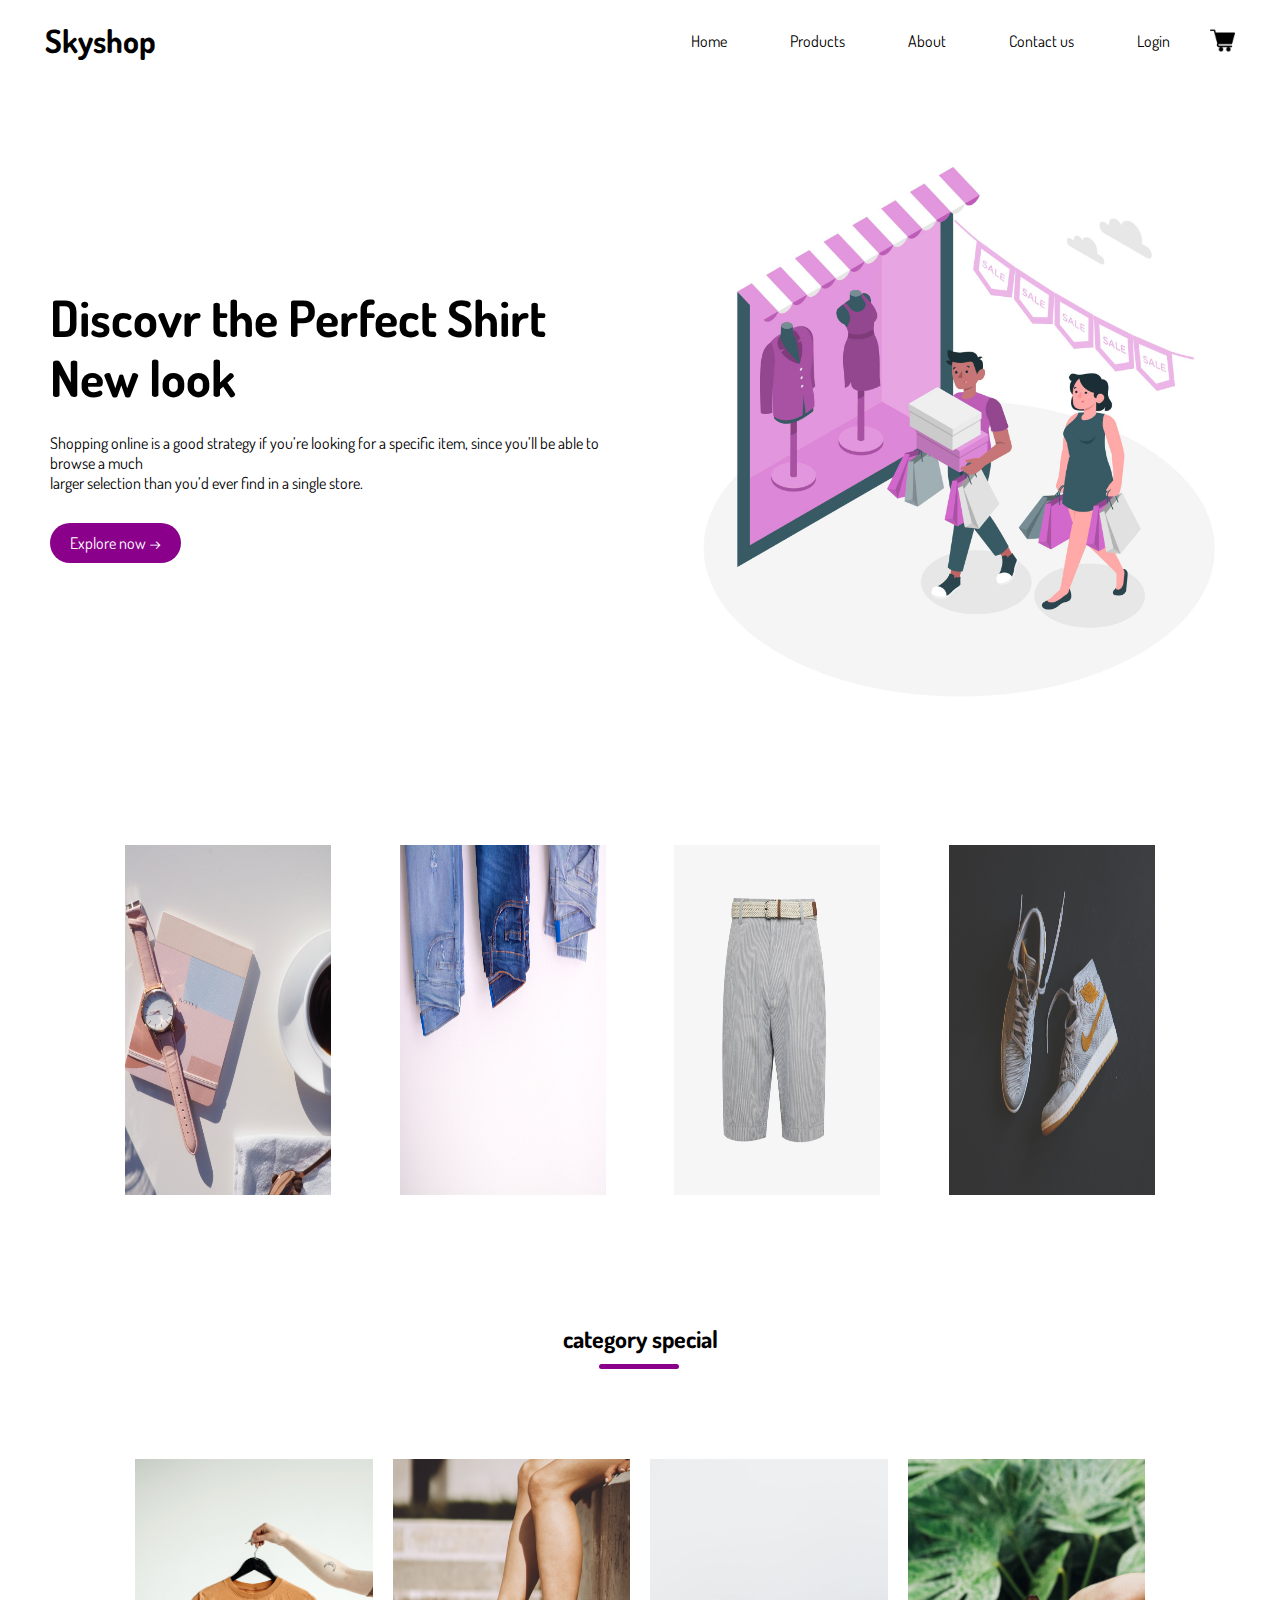
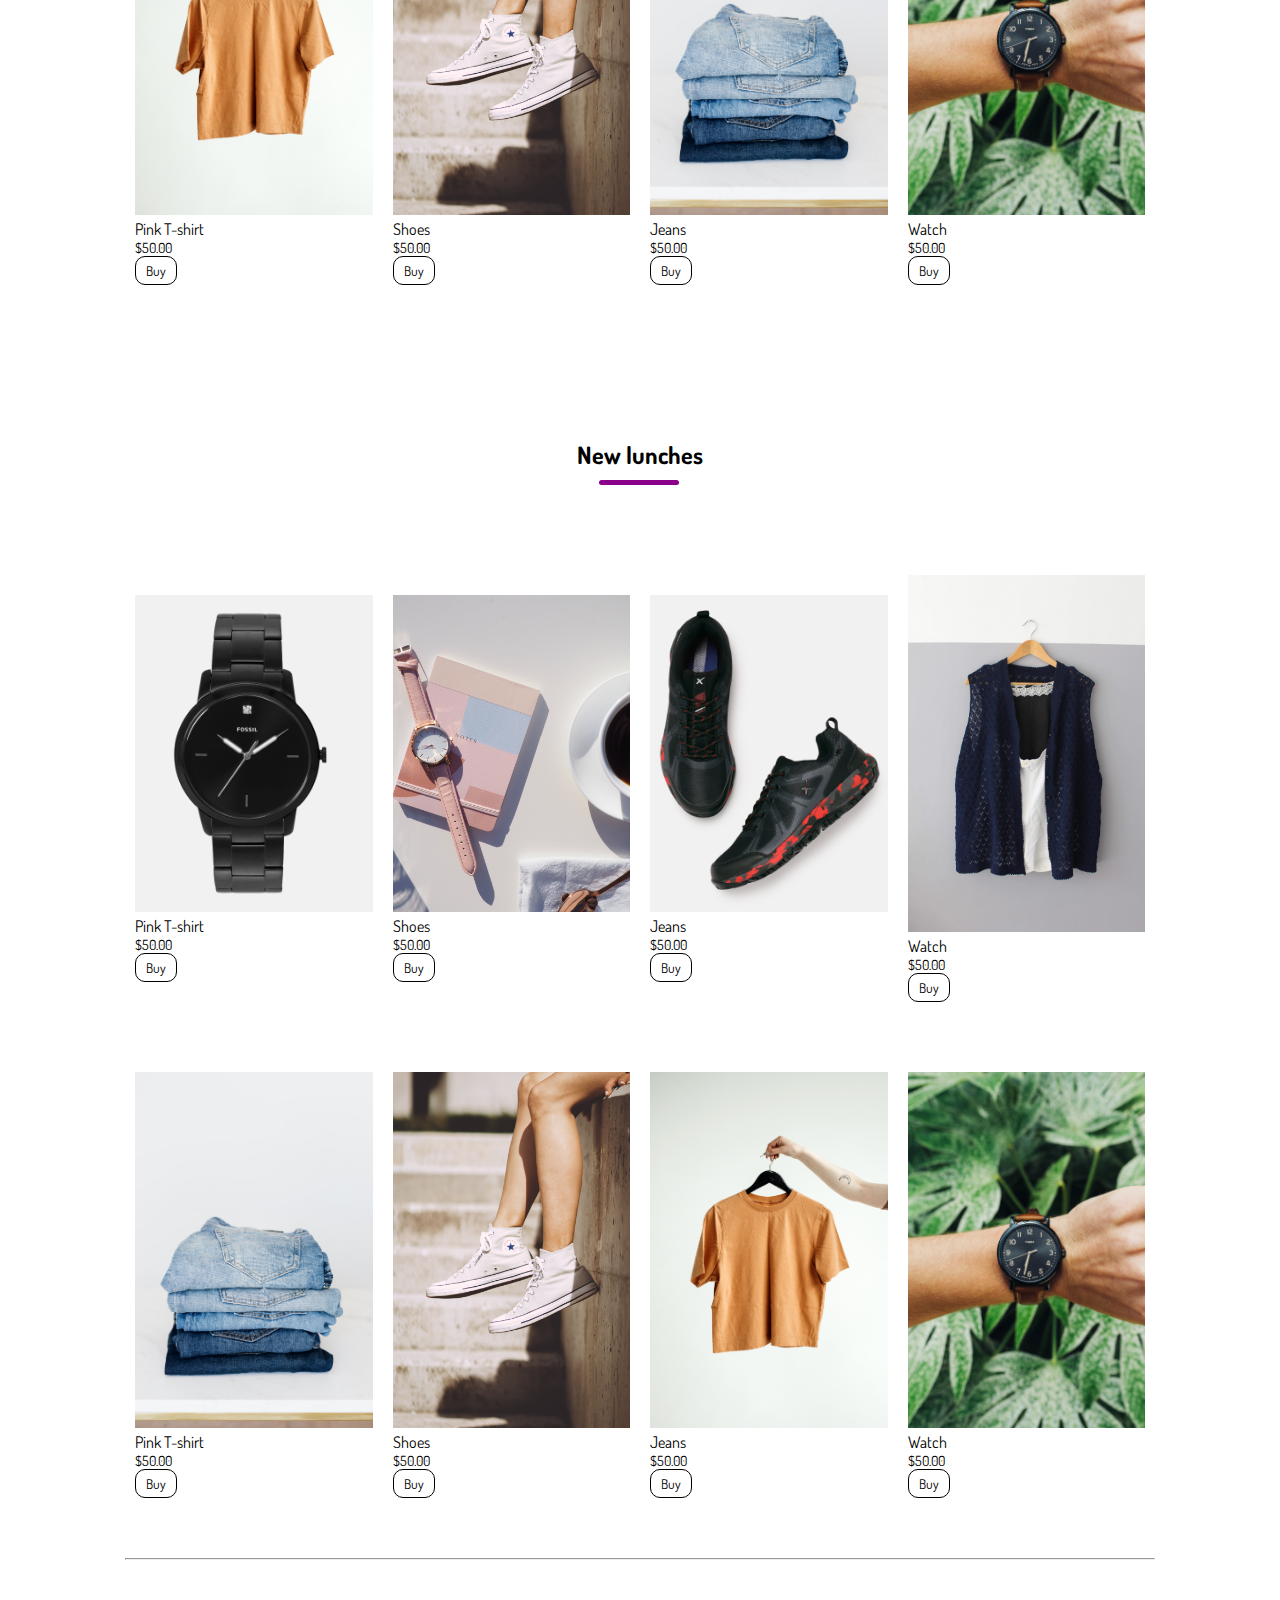
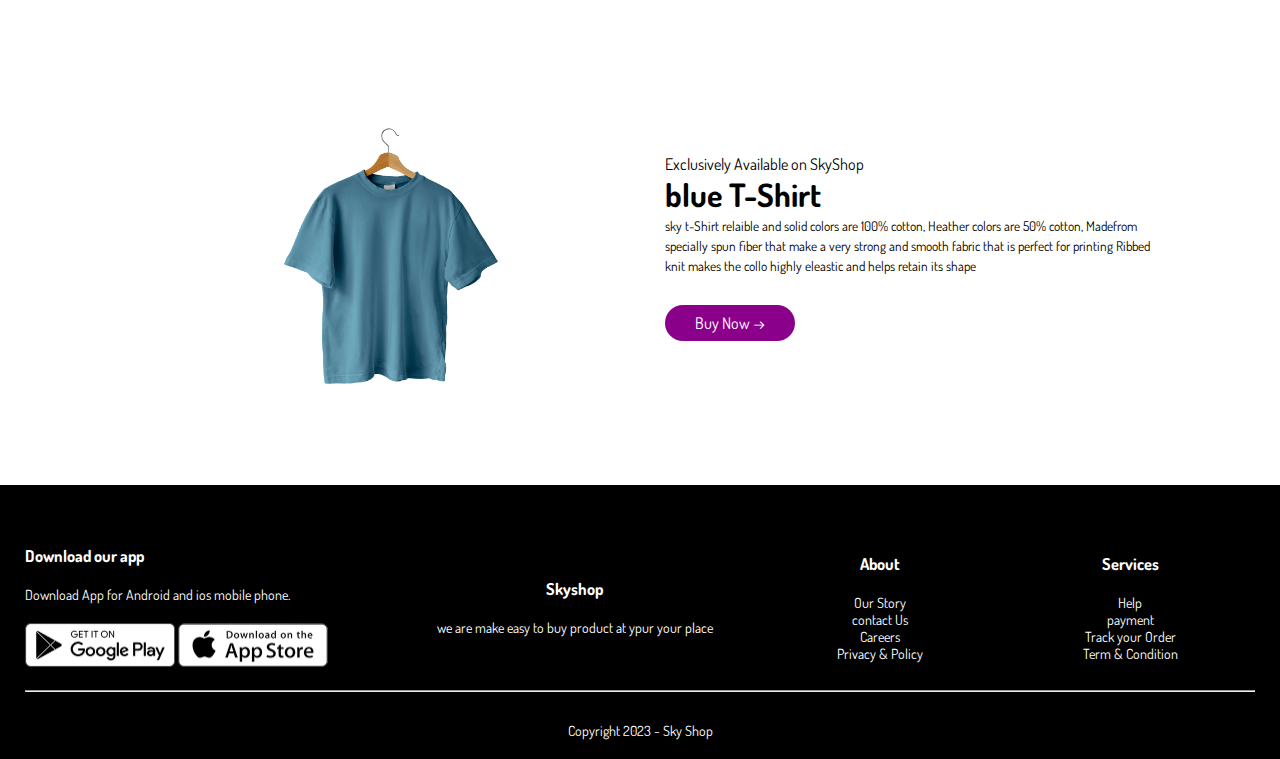
<file: index.html>
<!DOCTYPE html>
<html lang="en">

<head>
    <meta charset="UTF-8">
    <meta name="viewport" content="width=device-width, initial-scale=1.0">
    <title>SkyShop</title>
    <link rel="preconnect" href="https://fonts.googleapis.com">
    <link rel="preconnect" href="https://fonts.gstatic.com" crossorigin>
    <link href="https://fonts.googleapis.com/css2?family=Dosis:wght@500&display=swap" rel="stylesheet">
    <link rel="stylesheet" href="https://cdnjs.cloudflare.com/ajax/libs/font-awesome/6.4.2/css/all.min.css"
        integrity="sha512-z3gLpd7yknf1YoNbCzqRKc4qyor8gaKU1qmn+CShxbuBusANI9QpRohGBreCFkKxLhei6S9CQXFEbbKuqLg0DA=="
        crossorigin="anonymous" referrerpolicy="no-referrer" />
    <link rel="stylesheet" href="style.css">
</head>

<body>
    <div class="header">

        <div class="container">
            <div class="navbar">
                <div class="logo">
                    <h1>Skyshop</h1>
                </div>
                <nav>
                    <ul id="MenuItem">
                        <li><a href="https://galaxysky12.github.io/sky/">Home </a></li>
                        <li><a href="product.html">Products</a></li>
                        <li><a href="about.html">About</a></li>
                        <li><a href="contactus.html">Contact us</a></li>
                        <li><a href="login.html">Login</a></li>
                    </ul>
                </nav>
                <img src="images/cart.png" width="25px" height="25px" alt="">
                <img src="images/menu.png" alt="" class="menuicon" onclick="menutoggle()">
            </div>
            <div class="row">
                <div class="col2">
                    <h3>Discovr the Perfect Shirt<br>New look</h3>
                    <p>Shopping online is a good strategy if you’re looking for
                        a specific item, since you’ll
                        be able to browse a much <br> larger selection than you’d ever
                        find in a single store.</p>
                    <a href="" class="btn">Explore now &#8594;</a>
                </div>
                <div class="col2">
                    <img src="images/4359546.jpg"
                        alt="">
                </div>
            </div>
        </div>
    </div>
    <!------category special ------->
    <div class="category">
        <div class="smallcontainer">
            <div class="row">
                <div class="col5">
                    <img src="images/watch.jpg" alt="">
                </div>
                <div class="col5">
                    <img src="images/jeans.jpg" alt="">
                </div>
                <div class="col5">
                    <img src="images/n6.jpg" alt="">
                </div>
                <div class="col5">
                    <img src="images/shoes.jpg" alt="">
                </div>
            </div>
        </div>
        <!------category special------->
        <div class="smallcontainer">
            <h2 class="title">category special</h2>
            <div class="row">
                <div class="col4">
                    <img src="images/tshirts.jpg" alt="">
                    <h4>Pink T-shirt</h4>
                    <i class="fa-solid fa-star"></i>
                    <i class="fa-solid fa-star"></i>
                    <i class="fa-solid fa-star"></i>
                    <i class="fa-solid fa-star"></i>
                    <i class="fa-regular fa-star"></i>
                    <p>$50.00</p>
                    <button class="btn1">Buy</button>
                </div>
                <div class="col4">
                    <img src="images/shoes1.jpg" alt="">
                    <h4>Shoes</h4>
                    <i class="fa-solid fa-star"></i>
                    <i class="fa-solid fa-star"></i>
                    <i class="fa-solid fa-star"></i>
                    <i class="fa-solid fa-star"></i>
                    <i class="fa-regular fa-star"></i>
                    <p>$50.00</p>
                    <button class="btn1">Buy</button>
                </div>
                <div class="col4">
                    <img src="images/jeans1.jpg" alt="">
                    <h4>Jeans</h4>
                    <i class="fa-solid fa-star"></i>
                    <i class="fa-solid fa-star"></i>
                    <i class="fa-solid fa-star"></i>
                    <i class="fa-solid fa-star"></i>
                    <i class="fa-regular fa-star"></i>
                    <p>$50.00</p>
                    <button class="btn1">Buy</button>
                </div>
                <div class="col4">
                    <img src="images/watch1.jpg" alt="">
                    <h4>Watch</h4>
                    <i class="fa-solid fa-star"></i>
                    <i class="fa-solid fa-star"></i>
                    <i class="fa-solid fa-star"></i>
                    <i class="fa-solid fa-star"></i>
                    <i class="fa-regular fa-star"></i>
                    <p>$50.00</p>
                    <button class="btn1">Buy</button>
                </div>

            </div>

            <h2 class="title">New lunches</h2>

            <div class="row">
                <div class="col4">
                    <img src="images/product-8.jpg" alt="">
                    <h4>Pink T-shirt</h4>
                    <i class="fa-solid fa-star"></i>
                    <i class="fa-solid fa-star"></i>
                    <i class="fa-solid fa-star"></i>
                    <i class="fa-solid fa-star"></i>
                    <i class="fa-regular fa-star"></i>
                    <p>$50.00</p>
                    <button class="btn1">Buy</button>
                </div>
                <div class="col4">
                    <img src="images/watch.jpg" alt="">
                    <h4>Shoes</h4>
                    <i class="fa-solid fa-star"></i>
                    <i class="fa-solid fa-star"></i>
                    <i class="fa-solid fa-star"></i>
                    <i class="fa-solid fa-star"></i>
                    <i class="fa-regular fa-star"></i>
                    <p>$50.00</p>
                    <button class="btn1">Buy</button>
                </div>
                <div class="col4">
                    <img src="images/product-10.jpg" alt="">
                    <h4>Jeans</h4>
                    <i class="fa-solid fa-star"></i>
                    <i class="fa-solid fa-star"></i>
                    <i class="fa-solid fa-star"></i>
                    <i class="fa-solid fa-star"></i>
                    <i class="fa-regular fa-star"></i>
                    <p>$50.00</p>
                    <button class="btn1">Buy</button>
                </div>
                <div class="col4">
                    <img src="images/tshirt4.jpg" alt="">
                    <h4>Watch</h4>
                    <i class="fa-solid fa-star"></i>
                    <i class="fa-solid fa-star"></i>
                    <i class="fa-solid fa-star"></i>
                    <i class="fa-solid fa-star"></i>
                    <i class="fa-regular fa-star"></i>
                    <p>$50.00</p>
                    <button class="btn1">Buy</button>
                </div>

            </div>
            <div class="row">
                <div class="col4">
                    <img src="images/jeans1.jpg" alt="">
                    <h4>Pink T-shirt</h4>
                    <i class="fa-solid fa-star"></i>
                    <i class="fa-solid fa-star"></i>
                    <i class="fa-solid fa-star"></i>
                    <i class="fa-solid fa-star"></i>
                    <i class="fa-regular fa-star"></i>
                    <p>$50.00</p>
                    <button class="btn1">Buy</button>
                </div>
                <div class="col4">
                    <img src="images/shoes1.jpg" alt="">
                    <h4>Shoes</h4>
                    <i class="fa-solid fa-star"></i>
                    <i class="fa-solid fa-star"></i>
                    <i class="fa-solid fa-star"></i>
                    <i class="fa-solid fa-star"></i>
                    <i class="fa-regular fa-star"></i>
                    <p>$50.00</p>
                    <button class="btn1">Buy</button>
                </div>
                <div class="col4">
                    <img src="images/tshirts.jpg" alt="">
                    <h4>Jeans</h4>
                    <i class="fa-solid fa-star"></i>
                    <i class="fa-solid fa-star"></i>
                    <i class="fa-solid fa-star"></i>
                    <i class="fa-solid fa-star"></i>
                    <i class="fa-regular fa-star"></i>
                    <p>$50.00</p>
                    <button class="btn1">Buy</button>
                </div>
                <div class="col4">
                    <img src="images/watch1.jpg" alt="">
                    <h4>Watch</h4>
                    <i class="fa-solid fa-star"></i>
                    <i class="fa-solid fa-star"></i>
                    <i class="fa-solid fa-star"></i>
                    <i class="fa-solid fa-star"></i>
                    <i class="fa-regular fa-star"></i>
                    <p>$50.00</p>
                    <button class="btn1">Buy</button>
                </div>

            </div>
            <hr>
        </div>
        
        <!-----------offer---------->
        <div class="offer">
            <div class="smallcontainer">
                <div class="row">
                    <div class="col2">
                        <img src="images/exe.jpg" alt="" class="offerimg">
                    </div>
                    <div class="col2">
                        <p>Exclusively Available on SkyShop</p>
                        <h1>blue T-Shirt</h1>
                        <small>sky t-Shirt relaible and solid colors are 100% cotton, Heather colors are 50%
                            cotton, Madefrom specially spun fiber that make a very strong and smooth fabric
                            that is perfect for printing Ribbed knit makes the collo highly
                            eleastic and helps retain its shape
                        </small><br>
                        <a href="" class="btn">Buy Now &#8594;</a>
                    </div>
                </div>
            </div>
        </div>
        <!-----foooter---->
    <div class="footer">
        <div class="container">
            <div class="row">
                <div class="footercol1">
                    <h3>Download our app</h3>
                    <p>Download App for Android and ios mobile phone.</p>
                    <div class="applogo">
                        <img src="images/play-store.png" alt="">
                        <img src="images/app-store.png" alt="">
                    </div>
                </div>
                <div class="footercol2">
                    <h3>Skyshop</h3>
                    <p>we are make easy to buy product at ypur your place</p>
                </div>
                <div class="footercol3">
                    <h3>About</h3>
                    <ul>
                        <li><a href="#">Our Story</a></li>
                        <li><a href="">contact Us</a></li>
                        <li><a href="">Careers</a></li>
                        <li><a href="">Privacy & Policy</a></li>
                    </ul>
                </div>
                <div class="footercol4">
                    <h3>Services</h3>
                    <ul>
                        <li><a href="">Help</a></li>
                        <li><a href="">payment</a></li>
                        <li><a href="">Track your Order</a></li>
                        <li><a href="">Term & Condition</a></li>
                    </ul>
                </div>
            </div>
            <hr>
            <p class="copyright">Copyright 2023 - Sky Shop</p>
        </div>
    </div>
        
    </div>
    
<!---Script-->
<script src="script.js"></script>

</body>

</html>
</file>
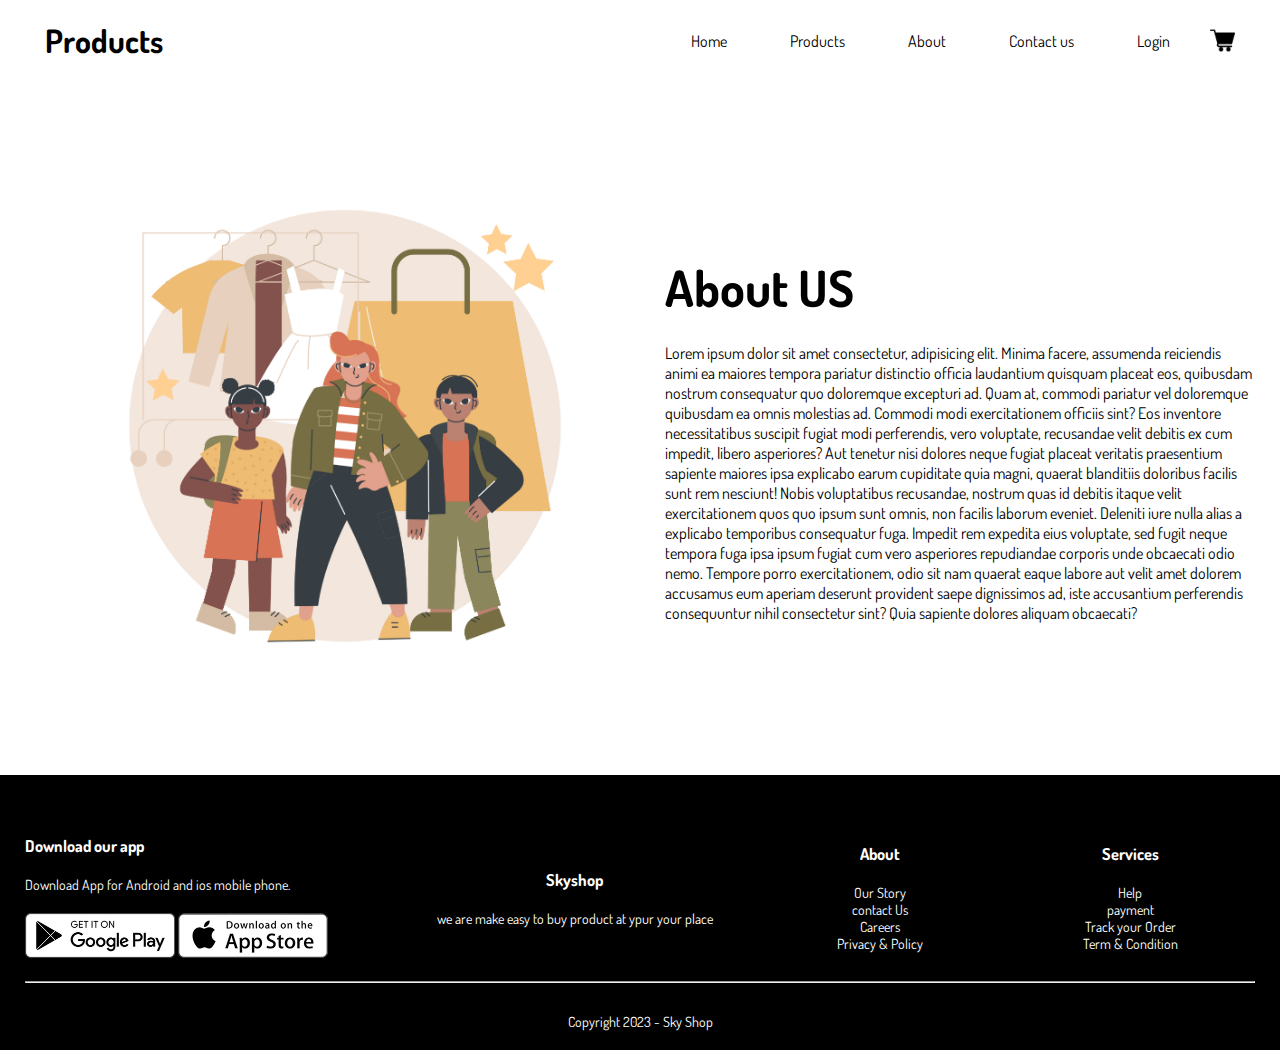
<file: about.html>
<!DOCTYPE html>
<html lang="en">

<head>
    <meta charset="UTF-8">
    <meta name="viewport" content="width=device-width, initial-scale=1.0">
    <title>About us</title>
    <link rel="stylesheet" href="about.css">
    <!--gfont-->
    <link rel="preconnect" href="https://fonts.googleapis.com">
    <link rel="preconnect" href="https://fonts.gstatic.com" crossorigin>
    <link href="https://fonts.googleapis.com/css2?family=Dosis:wght@500&display=swap" rel="stylesheet">
</head>

<body>
    <!--Header-->
    <div class="header">

        <div class="container">
            <div class="navbar">
                <div class="logo">
                    <h1>Products</h1>
                </div>
                <nav>
                    <ul id="MenuItem">
                        <li><a href="index.html">Home </a></li>
                        <li><a href="product.html">Products</a></li>
                        <li><a href="#">About</a></li>
                        <li><a href="contactus.html">Contact us</a></li>
                        <li><a href="login.html">Login</a></li>
                    </ul>
                </nav>
                <img src="images/cart.png" width="25px" height="25px" alt="">
                <img src="images/menu.png" alt="" class="menuicon" onclick="menutoggle()">
            </div>

            <div class="row">
                <div class="col2">
                    <img src="images/about.jpg" alt="">
                </div>
                <div class="col2">

                    <h3>About US</h3>
                    <p>Lorem ipsum dolor sit amet consectetur, adipisicing elit. Minima facere, assumenda reiciendis
                        animi ea maiores tempora
                        pariatur distinctio officia laudantium quisquam placeat eos, quibusdam nostrum consequatur quo
                        doloremque excepturi ad. Quam
                        at, commodi pariatur vel doloremque quibusdam ea omnis molestias ad. Commodi modi exercitationem
                        officiis sint? Eos inventore
                        necessitatibus suscipit fugiat modi perferendis, vero voluptate, recusandae velit debitis ex cum
                        impedit, libero asperiores? Aut tenetur
                        nisi dolores neque fugiat placeat veritatis praesentium sapiente maiores ipsa explicabo earum
                        cupiditate quia magni,
                        quaerat blanditiis doloribus facilis sunt rem nesciunt! Nobis voluptatibus recusandae, nostrum
                        quas id debitis itaque velit
                        exercitationem quos quo ipsum sunt omnis, non facilis laborum eveniet. Deleniti iure nulla alias
                        a explicabo
                        temporibus consequatur fuga. Impedit rem expedita eius voluptate, sed fugit neque tempora fuga
                        ipsa ipsum
                        fugiat cum vero asperiores repudiandae corporis unde obcaecati odio nemo. Tempore porro
                        exercitationem, odio sit
                        nam quaerat eaque labore aut velit amet dolorem accusamus eum aperiam deserunt provident saepe
                        dignissimos ad,
                        iste accusantium perferendis consequuntur nihil consectetur sint? Quia sapiente dolores aliquam
                        obcaecati?</p>

                </div>
            </div>

        </div>
    </div>
    <!--footer-->
    <div class="footer">
        <div class="container">
            <div class="row">
                <div class="footercol1">
                    <h3>Download our app</h3>
                    <p>Download App for Android and ios mobile phone.</p>
                    <div class="applogo">
                        <img src="images/play-store.png" alt="">
                        <img src="images/app-store.png" alt="">
                    </div>
                </div>
                <div class="footercol2">
                    <h3>Skyshop</h3>
                    <p>we are make easy to buy product at ypur your place</p>
                </div>
                <div class="footercol3">
                    <h3>About</h3>
                    <ul>
                        <li><a href="#">Our Story</a></li>
                        <li><a href="">contact Us</a></li>
                        <li><a href="">Careers</a></li>
                        <li><a href="">Privacy & Policy</a></li>
                    </ul>
                </div>
                <div class="footercol4">
                    <h3>Services</h3>
                    <ul>
                        <li><a href="">Help</a></li>
                        <li><a href="">payment</a></li>
                        <li><a href="">Track your Order</a></li>
                        <li><a href="">Term & Condition</a></li>
                    </ul>
                </div>
            </div>
            <hr>
            <p class="copyright">Copyright 2023 - Sky Shop</p>
        </div>
    </div>
    <!--javascript-->

    <script>
        var MenuItem = document.getElementById("MenuItem");
        MenuItem.style.maxHeight = "0px"

        function menutoggle() {
            if (MenuItem.style.maxHeight == "0px") {
                MenuItem.style.maxHeight = "200px"
            }
            else {
                MenuItem.style.maxHeight = "0px"
            }
        }

    </script>
</body>

</html>
</file>
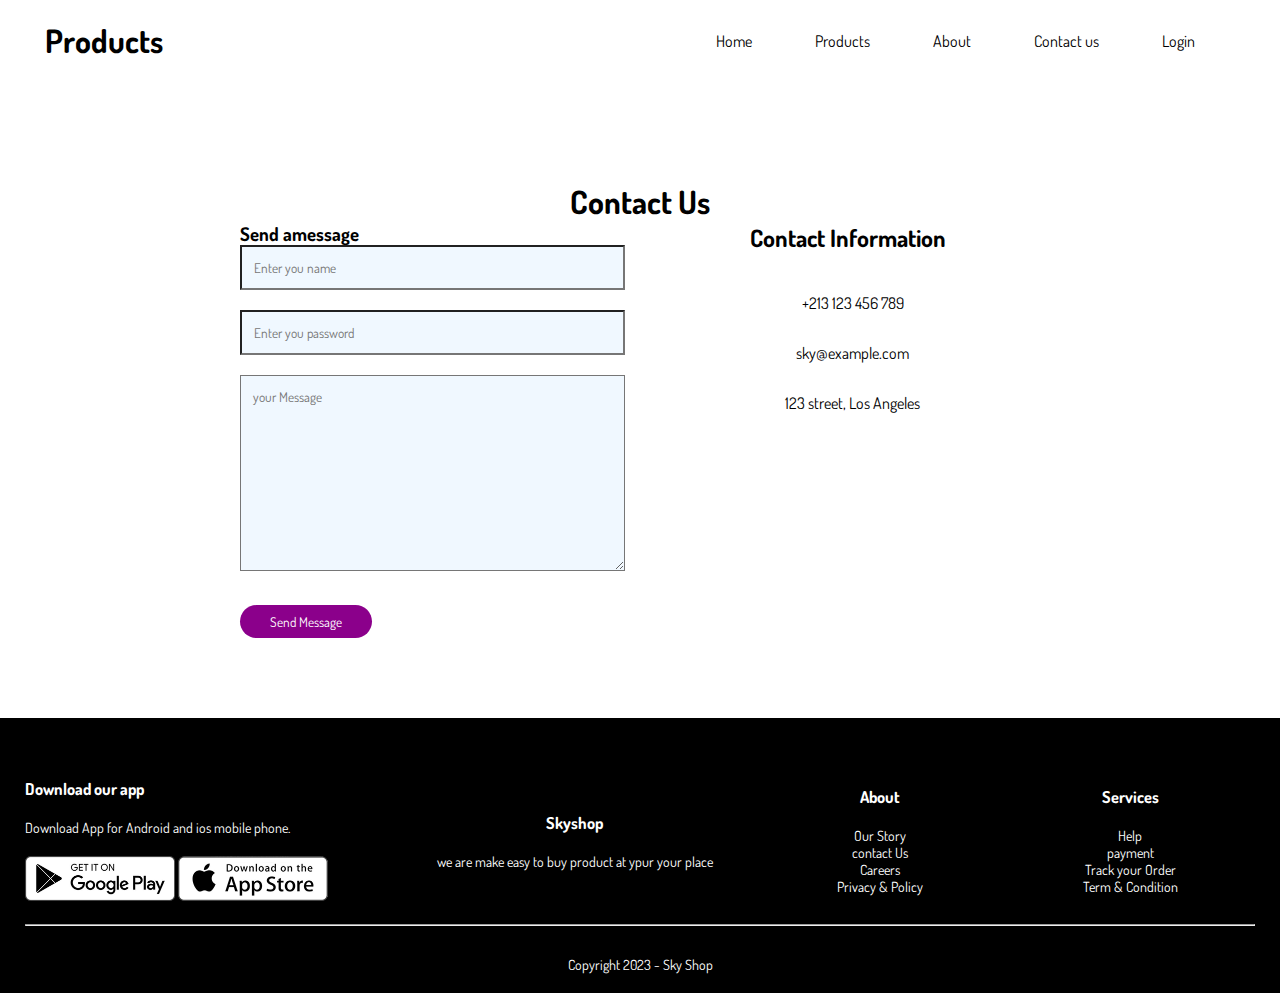
<file: contactus.html>
<!DOCTYPE html>
<html lang="en">

<head>
    <meta charset="UTF-8">
    <meta name="viewport" content="width=device-width, initial-scale=1.0">
    <title>Contact us</title>
    <!--css-->
    <link rel="stylesheet" href="contactus.css">
    <!--gfont-->
    <link rel="preconnect" href="https://fonts.googleapis.com">
    <link rel="preconnect" href="https://fonts.gstatic.com" crossorigin>
    <link href="https://fonts.googleapis.com/css2?family=Dosis:wght@500&display=swap" rel="stylesheet">
    <!--fa-->
    <link rel="stylesheet" href="https://cdnjs.cloudflare.com/ajax/libs/font-awesome/6.4.2/css/all.min.css" integrity="sha512-z3gLpd7yknf1YoNbCzqRKc4qyor8gaKU1qmn+CShxbuBusANI9QpRohGBreCFkKxLhei6S9CQXFEbbKuqLg0DA==" crossorigin="anonymous" referrerpolicy="no-referrer" />
    <!---->
</head>

<body>
    <!--nav-->
    <div class="header">

        <div class="container">
            <div class="navbar">
                <div class="logo">
                    <h1>Products</h1>
                </div>
                <nav>
                    <ul id="MenuItem">
                        <li><a href="index.html">Home </a></li>
                        <li><a href="product.html">Products</a></li>
                        <li><a href="about.html">About</a></li>
                        <li><a href="#">Contact us</a></li>
                        <li><a href="login.html">Login</a></li>
                    </ul>
                </nav>
                <img src="images/menu.png" alt="" class="menuicon" onclick="menutoggle()">
            </div>
        </div>
    </div>
    
    <div class="contact">
        <div class="contactcontainer">
            <h1>Contact Us</h1>
            <div class="contactwrap">
                <div class="contactform">
                    <h3>Send amessage</h3>
                    <form>
                        <div class="form1">
                            <input type="text"  placeholder="Enter you name"/>
                        </div>
                        <div class="form1">
                            <input type="password"  placeholder="Enter you password"/>
                        </div>
                        <div class="form1">
                            <textarea name="message" id="" cols="30" rows="10" placeholder="your Message"></textarea>
                        </div>
                        <button>Send Message</button>
                    </form>
                </div>
                <div class="contactinfo">
                    <h3> Contact Information</h3>
                    <p><i class="fa-solid fa-phone"></i>+213 123 456 789</p>
                    <p><i class="fa-solid fa-envelope"></i>sky@example.com</p>
                    <p><i class="fa-solid fa-location-dot"></i>123 street, Los Angeles</p>
                </div>
            </div>
        </div>
    </div>

    <!--footer-->
    <div class="footer">
        <div class="container">
            <div class="row">
                <div class="footercol1">
                    <h3>Download our app</h3>
                    <p>Download App for Android and ios mobile phone.</p>
                    <div class="applogo">
                        <img src="images/play-store.png" alt="">
                        <img src="images/app-store.png" alt="">
                    </div>
                </div>
                <div class="footercol2">
                    <h3>Skyshop</h3>
                    <p>we are make easy to buy product at ypur your place</p>
                </div>
                <div class="footercol3">
                    <h3>About</h3>
                    <ul>
                        <li><a href="#">Our Story</a></li>
                        <li><a href="">contact Us</a></li>
                        <li><a href="">Careers</a></li>
                        <li><a href="">Privacy & Policy</a></li>
                    </ul>
                </div>
                <div class="footercol4">
                    <h3>Services</h3>
                    <ul>
                        <li><a href="">Help</a></li>
                        <li><a href="">payment</a></li>
                        <li><a href="">Track your Order</a></li>
                        <li><a href="">Term & Condition</a></li>
                    </ul>
                </div>
            </div>
            <hr>
            <p class="copyright">Copyright 2023 - Sky Shop</p>
        </div>
    </div>

    <!--javascript-->

    <script>
        var MenuItem = document.getElementById("MenuItem");
        MenuItem.style.maxHeight = "0px"

        function menutoggle() {
            if (MenuItem.style.maxHeight == "0px") {
                MenuItem.style.maxHeight = "200px"
            }
            else {
                MenuItem.style.maxHeight = "0px"
            }
        }

    </script>
</body>

</html>
</file>
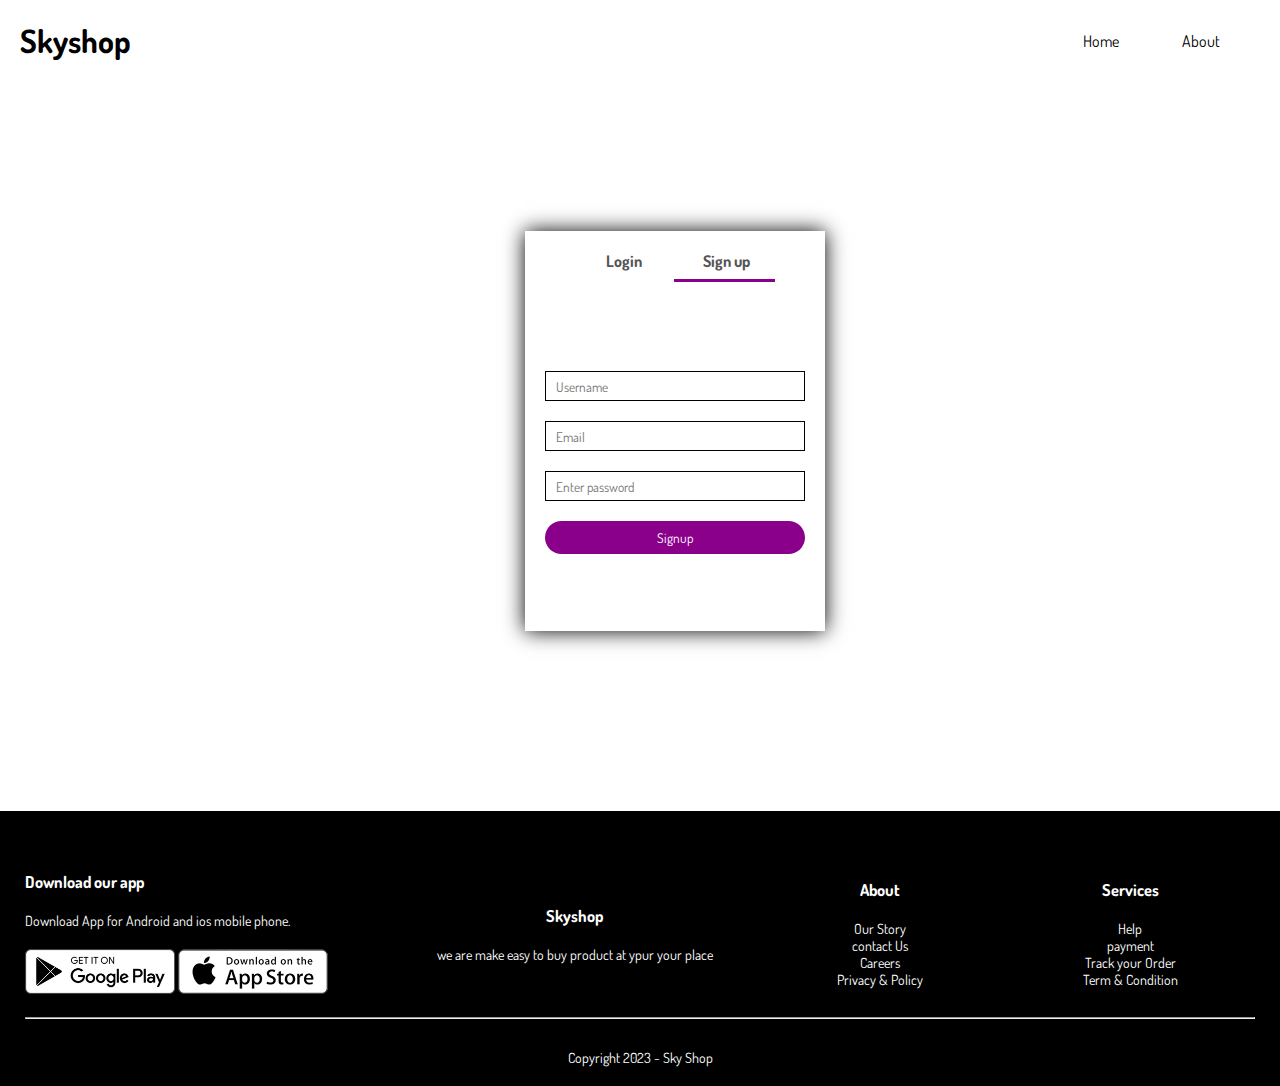
<file: login.html>
<!DOCTYPE html>
<html lang="en">

<head>
    <meta charset="UTF-8">
    <meta name="viewport" content="width=device-width, initial-scale=1.0">
    <title>Log in</title>
    <!--css-->
    <link rel="stylesheet" href="/login.css">
    <!--Gfont-->
    <link rel="preconnect" href="https://fonts.googleapis.com">
    <link rel="preconnect" href="https://fonts.gstatic.com" crossorigin>
    <link href="https://fonts.googleapis.com/css2?family=Dosis:wght@500&display=swap" rel="stylesheet">
</head>

<body>
    <div class="header">
        <div class="navbar">
            <div class="logo">
                <h1>Skyshop</h1>
            </div>
            <nav>
                <ul id="MenuItem">
                    <li><a href="http://127.0.0.1:5500/index.html">Home </a></li>
                    <li><a href="http://127.0.0.1:5500/about.html">About</a></li>
                </ul>
            </nav>
        </div>
    </div>
    <!--login-->
    <div class="accountpage">
        <div class="container">
            <div class="row">
                <div class="col1">
                    <div class="formcontainer">
                        <div class="formbtn">
                            <span onclick="login()" >Login</span>
                            <span onclick="signup()">Sign up</span>
                            <hr id="indicator">
                        </div>

                        <form id="loginform">
                            <input type="text" placeholder="Username" />
                            <input type="password" placeholder="Enter password" />
                            <button type="submit" class="btn">Log in</button>
                            <a href="#">Forgot password</a>
                        </form>

                        <form id="signupform">
                            <input type="text" placeholder="Username" />
                            <input type="Email" placeholder="Email" />
                            <input type="password" placeholder="Enter password" />
                            <button type="submit" class="btn">Signup</button>
                        </form>
                    </div>
                </div>
            </div>
        </div>
    </div>
    <div class="footer">
        <div class="container">
            <div class="row">
                <div class="footercol1">
                    <h3>Download our app</h3>
                    <p>Download App for Android and ios mobile phone.</p>
                    <div class="applogo">
                        <img src="/images/play-store.png" alt="">
                        <img src="/images/app-store.png" alt="">
                    </div>
                </div>
                <div class="footercol2">
                    <h3>Skyshop</h3>
                    <p>we are make easy to buy product at ypur your place</p>
                </div>
                <div class="footercol3">
                    <h3>About</h3>
                    <ul>
                        <li><a href="#">Our Story</a></li>
                        <li><a href="">contact Us</a></li>
                        <li><a href="">Careers</a></li>
                        <li><a href="">Privacy & Policy</a></li>
                    </ul>
                </div>
                <div class="footercol4">
                    <h3>Services</h3>
                    <ul>
                        <li><a href="">Help</a></li>
                        <li><a href="">payment</a></li>
                        <li><a href="">Track your Order</a></li>
                        <li><a href="">Term & Condition</a></li>
                    </ul>
                </div>
            </div>
            <hr>
            <p class="copyright">Copyright 2023 - Sky Shop</p>
        </div>
    </div>

    <!--javascript-->
    <script>
            var loginform = document.getElementById("loginform")
            var signupform = document.getElementById("signupform")
            var indicator=document.getElementById("indicator")

            function signup()
            {
                signupform.style.transform = "translateX(0px)";
                loginform.style.transform = "translateX(0px)";
                indicator.style.transform = "translateX(100px)";
               
            }
            function login()
            {
                signupform.style.transform = "translateX(300px)";
                loginform.style.transform = "translateX(300px)";
                indicator.style.transform = "translateX(0px)";
               
            }
            
    </script>


</body>

</html>
</file>
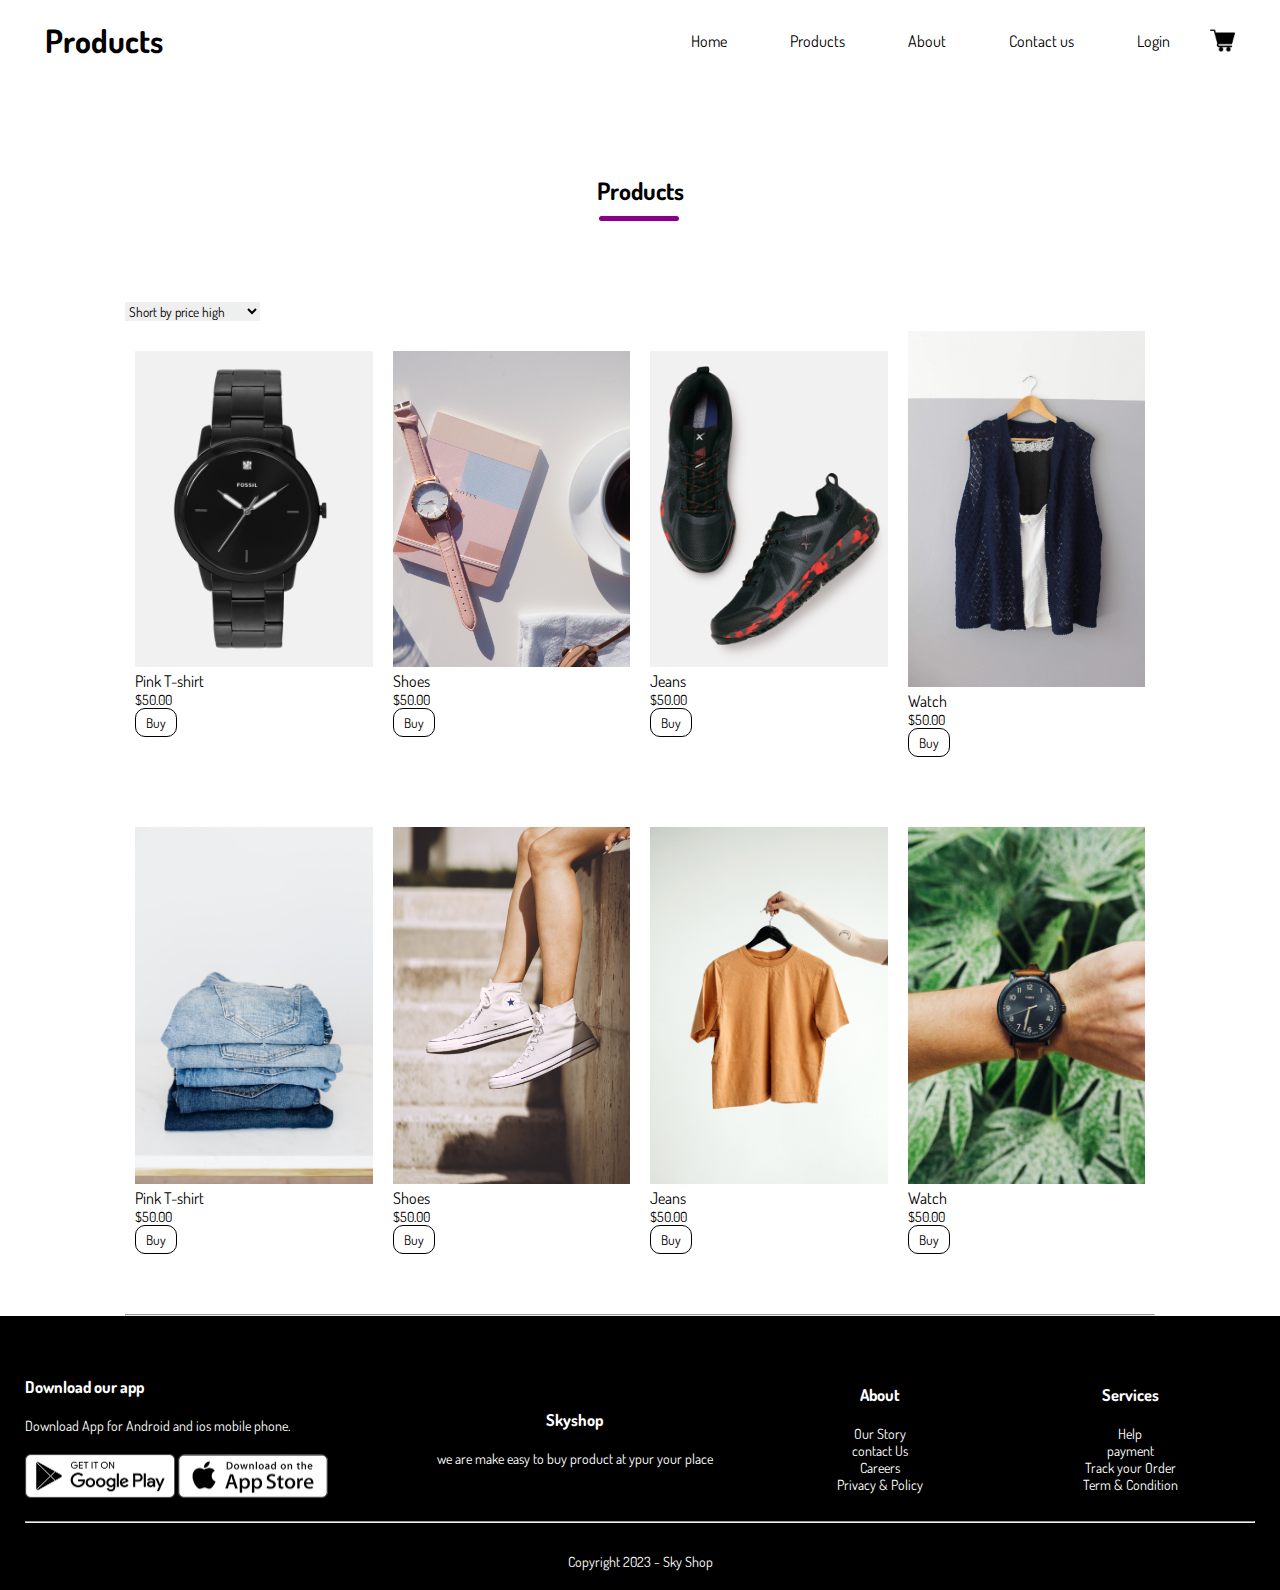
<file: product.html>
<!DOCTYPE html>
<html lang="en">
<head>
    <meta charset="UTF-8">
    <meta name="viewport" content="width=device-width, initial-scale=1.0">
    <title>Document</title>
    <link rel="stylesheet" href="product.css">
    <link rel="preconnect" href="https://fonts.googleapis.com">
    <link rel="preconnect" href="https://fonts.gstatic.com" crossorigin>
    <link href="https://fonts.googleapis.com/css2?family=Dosis:wght@500&display=swap" rel="stylesheet">
    <!--font awsome-->
    
</head>
<body>
    <div class="header">

        <div class="container">
            <div class="navbar">
                <div class="logo">
                    <h1>Products</h1>
                </div>
                <nav>
                    <ul id="MenuItem">
                        <li><a href="index.html">Home</a></li>
                        <li><a href="#">Products</a></li>
                        <li><a href="about.html">About</a></li>
                        <li><a href="contactus.html">Contact us</a></li>
                        <li><a href="login.html">Login</a></li>
                    </ul>
                </nav>
                <img src="images/cart.png" width="25px" height="25px" alt="">
                <img src="images/menu.png" alt="" class="menuicon" onclick="menutoggle()">
            </div>
            
        </div>
    </div>
    <!------category special ------->
    <div class="category">
        
        <!------category special------->
        <div class="smallcontainer">

            <h2 class="title">Products</h2>
            <select>
                <option value="">Short by price high</option>
                <option value="">Short by price low</option>
                <option value="">Short by New Lunches</option>
                <option value="">Short by special</option>
            </select>
            <div class="row">
                <div class="col4">
                    <img src="images/product-8.jpg" alt="">
                    <h4>Pink T-shirt</h4>
                    <i class="fa-solid fa-star"></i>
                    <i class="fa-solid fa-star"></i>
                    <i class="fa-solid fa-star"></i>
                    <i class="fa-solid fa-star"></i>
                    <i class="fa-regular fa-star"></i>
                    <p>$50.00</p>
                    <button class="btn1">Buy</button>
                </div>
                <div class="col4">
                    <img src="images/watch.jpg" alt="">
                    <h4>Shoes</h4>
                    <i class="fa-solid fa-star"></i>
                    <i class="fa-solid fa-star"></i>
                    <i class="fa-solid fa-star"></i>
                    <i class="fa-solid fa-star"></i>
                    <i class="fa-regular fa-star"></i>
                    <p>$50.00</p>
                    <button class="btn1">Buy</button>
                </div>
                <div class="col4">
                    <img src="images/product-10.jpg" alt="">
                    <h4>Jeans</h4>
                    <i class="fa-solid fa-star"></i>
                    <i class="fa-solid fa-star"></i>
                    <i class="fa-solid fa-star"></i>
                    <i class="fa-solid fa-star"></i>
                    <i class="fa-regular fa-star"></i>
                    <p>$50.00</p>
                    <button class="btn1">Buy</button>
                </div>
                <div class="col4">
                    <img src="images/tshirt4.jpg" alt="">
                    <h4>Watch</h4>
                    <i class="fa-solid fa-star"></i>
                    <i class="fa-solid fa-star"></i>
                    <i class="fa-solid fa-star"></i>
                    <i class="fa-solid fa-star"></i>
                    <i class="fa-regular fa-star"></i>
                    <p>$50.00</p>
                    <button class="btn1">Buy</button>
                </div>

            </div>
            <div class="row">
                <div class="col4">
                    <img src="images/jeans1.jpg" alt="">
                    <h4>Pink T-shirt</h4>
                    <i class="fa-solid fa-star"></i>
                    <i class="fa-solid fa-star"></i>
                    <i class="fa-solid fa-star"></i>
                    <i class="fa-solid fa-star"></i>
                    <i class="fa-regular fa-star"></i>
                    <p>$50.00</p>
                    <button class="btn1">Buy</button>
                </div>
                <div class="col4">
                    <img src="images/shoes1.jpg" alt="">
                    <h4>Shoes</h4>
                    <i class="fa-solid fa-star"></i>
                    <i class="fa-solid fa-star"></i>
                    <i class="fa-solid fa-star"></i>
                    <i class="fa-solid fa-star"></i>
                    <i class="fa-regular fa-star"></i>
                    <p>$50.00</p>
                    <button class="btn1">Buy</button>
                </div>
                <div class="col4">
                    <img src="images/tshirts.jpg" alt="">
                    <h4>Jeans</h4>
                    <i class="fa-solid fa-star"></i>
                    <i class="fa-solid fa-star"></i>
                    <i class="fa-solid fa-star"></i>
                    <i class="fa-solid fa-star"></i>
                    <i class="fa-regular fa-star"></i>
                    <p>$50.00</p>
                    <button class="btn1">Buy</button>
                </div>
                <div class="col4">
                    <img src="images/watch1.jpg" alt="">
                    <h4>Watch</h4>
                    <i class="fa-solid fa-star"></i>
                    <i class="fa-solid fa-star"></i>
                    <i class="fa-solid fa-star"></i>
                    <i class="fa-solid fa-star"></i>
                    <i class="fa-regular fa-star"></i>
                    <p>$50.00</p>
                    <button class="btn1">Buy</button>
                </div>

            </div>
            <hr>
        </div>
        <!-----foooter---->
    <div class="footer">
        <div class="container">
            <div class="row">
                <div class="footercol1">
                    <h3>Download our app</h3>
                    <p>Download App for Android and ios mobile phone.</p>
                    <div class="applogo">
                        <img src="images/play-store.png" alt="">
                        <img src="images/app-store.png" alt="">
                    </div>
                </div>
                <div class="footercol2">
                    <h3>Skyshop</h3>
                    <p>we are make easy to buy product at ypur your place</p>
                </div>
                <div class="footercol3">
                    <h3>About</h3>
                    <ul>
                        <li><a href="#">Our Story</a></li>
                        <li><a href="">contact Us</a></li>
                        <li><a href="">Careers</a></li>
                        <li><a href="">Privacy & Policy</a></li>
                    </ul>
                </div>
                <div class="footercol4">
                    <h3>Services</h3>
                    <ul>
                        <li><a href="">Help</a></li>
                        <li><a href="">payment</a></li>
                        <li><a href="">Track your Order</a></li>
                        <li><a href="">Term & Condition</a></li>
                    </ul>
                </div>
            </div>
            <hr>
            <p class="copyright">Copyright 2023 - Sky Shop</p>
        </div>
    </div>
        
    </div>

    <!--javascript-->

    <script>
        var MenuItem = document.getElementById("MenuItem");
        MenuItem.style.maxHeight = "0px"

        function menutoggle() {
            if (MenuItem.style.maxHeight == "0px") {
                MenuItem.style.maxHeight = "200px"
            }
            else {
                MenuItem.style.maxHeight = "0px"
            }
        }

    </script>
</body>
</html>
</file>
<file: style.css>
*{
    margin: 0;
    padding: 0;
    box-sizing: border-box;
    font-family: 'Dosis', sans-serif;
    
}
.header a{
    padding: 10px 20px;
    border-radius: 20px;
   
}
.header a:hover{
      background-color: #000;
      color: #fff;
      transition: 0.9s;
}
.navbar{
    display: flex;
    align-items: center;
    padding: 20px;
}
nav{
    flex:1;
    text-align: right;
}
nav ul{
    display: inline-block;
    list-style-type: none;
}
nav ul li{
    display: inline-block;
    margin-right: 20px;
}
a{
    text-decoration: none;
    color: #000;
}
.container{
    max-width: 1300px;
    margin: auto;
    padding-left: 25px;
    padding-right: 25px;
    flex: 4;
}
.row{
    display: flex;
    align-items: center;
    flex-wrap: wrap;
    justify-content: space-between;
}
.col2{
    flex-basis: 50%;
    min-width: 300px;
    padding-left: 25px;
}
.col2 img{
     max-width: 100%;
     padding: 50px 0;
}
.col2 h3{
    font-size: 50px;
    line-height: 60px;
    margin: 25px 0;
}
.btn{
    display: inline-block;
    background-color: darkmagenta;
    color: #fff;
    padding: 8px 30px;
    margin: 30px 0;
    border-radius: 30px;
    transition: 0.3s;
}
.btn:hover{
    background: #000;
}
.category{
    margin: 70px 0;
    width: 100%;
    height: 100vh;
}
.col5 img{
   width: 250px;
   height: 350px;
   
}
.col5{
    flex-basis: 20%;
    min-width: 20%;
    margin-bottom: 30px;
   /* flex-wrap: nowrap;*/

}
.smallcontainer{
    max-width: 1080px;
    margin: auto;
    padding-left: 25px;
    padding-right: 25px;
}
.smallcontainer img{
    width: 100%;
   /* height: auto;
   /* width: 200px;
    height: 300px;*/
}
.col4{
    flex-basis: 25%;
    padding: 10px;
    min-width: 200px;
    margin-bottom: 50px;
    height: 100%;
    transition: transform 0.5s;
    
}
.title{
    text-align: center;
    margin-top: 80px;
    margin-bottom: 80px;
    position: relative;
    line-height: 60px;
    color: #000;
}
.title::after{
   content: '';
   background-color: darkmagenta;
   width: 80px;
   height: 5px;
   border-radius: 5px;
   position: absolute;
   bottom: 0;
   left: 46%;
   transform: translate(-50);
}
h4{
    font-weight: normal;
}
.col4 p{
    font-size: 14px;
}
.col4:hover{
    transform: translateY(-5px);
}
.offer{
    margin-top: 80px;
    padding: 30px 0;
}
.col2 .offerimg{
    padding: 50px;
}
.btn1{
    padding: 5px 10px;
    border-radius: 10px;
    background-color: brown;
    border-radius: none;
    border: none;
    background-color: #fff;
    transition: 0.3s;
    border: 1px solid black;
}
.btn1:hover{
    background-color: #000;
    color: #fff;
    transform: translate(0.9);
}
.footer a{
    color: #fff;
    text-decoration: none;
    
}
.footer ul li{
    list-style-type: none;
}
.footer ul li a:hover{
        color: darkslategray;
}
.footer{
   background-color: #000;
   color: #fff;
   font-size: 14px;
   padding: 60px 0 20px;
}
.footer h3{
margin-bottom: 20px;
}
.footercol1,.footercol2,.footercol3,.footercol4{
    min-width: 250px;
    margin-bottom: 20px;
}
.footercol1{
    flex-basis: 30%;
}
.footercol2{
    flex:1;
    text-align: center;
}
.footercol3,.footercol4{
    flex-basis: 12%;
    text-align: center;
}
.applogo{
    margin-top: 20px;

}
.applogo img{
    width: 150px;
}

.copyright{
    margin-top: 30px;
    text-align: center;
}
.menuicon{
   padding-left: 10px;
    width: 30px;
    display: none;
   
}
/*  mediaquery*/
@media only screen and (max-width : 800px){
    nav ul{
        position: absolute;
        top:70px;
        left:0px;
        background: black;
        width: 100%;
        overflow: hidden;
        transition: max-height 0.5s;
    }
    nav ul li{
        display: block;
        margin-right: 50px;
        margin-top: 10px;
        margin-bottom: 10px;
    }
    nav ul li a{
        color: white;
    }
    .menuicon{
        display: block;
        cursor: pointer;
    }
    .category>row{
        display: flex;
        flex-direction: column;
    }
}
</file>
<file: about.css>
*{
    margin: 0;
    padding: 0;
    box-sizing: border-box;
    font-family: 'Dosis', sans-serif;
    
}
.header a{
    padding: 10px 20px;
    border-radius: 20px;
   
}
.header a:hover{
      background-color: #000;
      color: #fff;
      transition: 0.9s;
}
.navbar{
    display: flex;
    align-items: center;
    padding: 20px;
}
nav{
    flex:1;
    text-align: right;
}
nav ul{
    display: inline-block;
    list-style-type: none;
}
nav ul li{
    display: inline-block;
    margin-right: 20px;
}
a{
    text-decoration: none;
    color: #000;
}
.container{
    max-width: 1300px;
    margin: auto;
    padding-left: 25px;
    padding-right: 25px;
    flex: 4;
}
.menuicon{
    padding-left: 10px;
     width: 30px;
     display: none;
    
 }

 .row{
    display: flex;
    align-items: center;
    flex-wrap: wrap;
    justify-content: space-between;
}
.col2{
    flex-basis: 50%;
    min-width: 300px;
    padding-left: 25px;
}
.col2 img{
     max-width: 100%;
     padding: 50px 0;
}
.col2 h3{
    font-size: 50px;
    line-height: 60px;
    margin: 25px 0;
}

.footer a{
    color: #fff;
    text-decoration: none;
    
}
.footer ul li{
    list-style-type: none;
}
.footer ul li a:hover{
        color: darkslategray;
}
.footer{
   background-color: #000;
   color: #fff;
   font-size: 14px;
   padding: 60px 0 20px;
}
.footer h3{
margin-bottom: 20px;
}
.footercol1,.footercol2,.footercol3,.footercol4{
    min-width: 250px;
    margin-bottom: 20px;
}
.footercol1{
    flex-basis: 30%;
}
.footercol2{
    flex:1;
    text-align: center;
}
.footercol3,.footercol4{
    flex-basis: 12%;
    text-align: center;
}
.applogo{
    margin-top: 20px;

}
.applogo img{
    width: 150px;
}

.copyright{
    margin-top: 30px;
    text-align: center;
}


 @media only screen and (max-width : 800px){
    nav ul{
        position: absolute;
        top:70px;
        left:0px;
        background: black;
        width: 100%;
        overflow: hidden;
        transition: max-height 0.5s;
    }
    nav ul li{
        display: block;
        margin-right: 50px;
        margin-top: 10px;
        margin-bottom: 10px;
    }
    nav ul li a{
        color: white;
    }
    .menuicon{
        display: block;
        cursor: pointer;
    }
    .category>row{
        display: flex;
        flex-direction: column;
    }
}
</file>
<file: contactus.css>
* {
    margin: 0;
    padding: 0;
    box-sizing: border-box;
    font-family: 'Dosis', sans-serif;

}

.header a {
    padding: 10px 20px;
    border-radius: 20px;

}

.header a:hover {
    background-color: #000;
    color: #fff;
    transition: 0.9s;
}

.navbar {
    display: flex;
    align-items: center;
    padding: 20px;
}

nav {
    flex: 1;
    text-align: right;
}

nav ul {
    display: inline-block;
    list-style-type: none;
}

nav ul li {
    display: inline-block;
    margin-right: 20px;
}

a {
    text-decoration: none;
    color: #000;
}

.container {
    max-width: 1300px;
    margin: auto;
    padding-left: 25px;
    padding-right: 25px;
    flex: 4;
}

.menuicon {
    padding-left: 10px;
    width: 30px;
    display: none;

}

.contact {
    min-height: 400px;
    background-color: white;
    padding: 50px;
    text-align: center;
    margin-top: 50px;
}

.contactcontainer {
    max-width: 800px;
    margin: 0 auto;
}

.contactcontaine h1 {
    margin-bottom: 40px;

}

.contactwrap {
    display: grid;
    grid-template-columns: repeat(2, 1fr);
    grid-gap: 30px;
}

.contactform {
    text-align: left;
    margin-bottom: 20px;
}

contactform h3 {
    font-size: 20px;
    margin-bottom: 20px;

}
.form1{
    margin-bottom: 20px;
}
input ,textarea{
    width: 100%;
    padding: 12px;
    background-color: aliceblue; 
}
input:focus ,
textarea:focus{
  outline: none;
  box-shadow: 0 0 8px gray;
}
button{
    display: inline-block;
    background-color: darkmagenta;
    color: #fff;
    padding: 8px 30px;
    margin: 10px 0;
    border-radius: 30px;
    border: none;
    cursor: pointer;
    transition: 0.3s;
}
button:hover{
    background: #000;
}
.contactinfo{
     text-align: center;
}
.contactinfo h3{
    font-size: 24px;
    margin-bottom: 40px;
}
.contactinfo p{
    margin-bottom: 30px;
}
.contactinfo i{
    margin-right: 10px;
}
/* footer*/
.container{
    max-width: 1300px;
    margin: auto;
    padding-left: 25px;
    padding-right: 25px;
    flex: 4;
}
.row{
    display: flex;
    align-items: center;
    flex-wrap: wrap;
    justify-content: space-between;
}
.col2{
    flex-basis: 50%;
    min-width: 300px;
    padding-left: 25px;
}
.col2 img{
     max-width: 100%;
     padding: 50px 0;
}
.col2 h3{
    font-size: 50px;
    line-height: 60px;
    margin: 25px 0;
}
.footer a{
    color: #fff;
    text-decoration: none;
    
}
.footer ul li{
    list-style-type: none;
}
.footer ul li a:hover{
        color: darkslategray;
}
.footer{
   background-color: #000;
   color: #fff;
   font-size: 14px;
   padding: 60px 0 20px;
}
.footer h3{
margin-bottom: 20px;
}
.footercol1,.footercol2,.footercol3,.footercol4{
    min-width: 250px;
    margin-bottom: 20px;
}
.footercol1{
    flex-basis: 30%;
}
.footercol2{
    flex:1;
    text-align: center;
}
.footercol3,.footercol4{
    flex-basis: 12%;
    text-align: center;
}
.applogo{
    margin-top: 20px;

}
.applogo img{
    width: 150px;
}

.copyright{
    margin-top: 30px;
    text-align: center;
}


 @media only screen and (max-width : 800px){
    nav ul{
        position: absolute;
        top:70px;
        left:0px;
        background: black;
        width: 100%;
        overflow: hidden;
        transition: max-height 0.5s;
    }
    nav ul li{
        display: block;
        margin-right: 50px;
        margin-top: 10px;
        margin-bottom: 10px;
    }
    nav ul li a{
        color: white;
    }
    .menuicon{
        display: block;
        cursor: pointer;
    }
    .category>row{
        display: flex;
        flex-direction: column;
    }
    .container{
        padding: 20px;

    }
    .contactwrap{
        grid-template-columns: 1fr;
    }
}
</file>
<file: login.css>
*{
    margin: 0;
    padding: 0;
    box-sizing: border-box;
    font-family: 'Dosis', sans-serif;
    
}
.container{
    max-width: 1300px;
    margin: auto;
    padding-left: 25px;
    padding-right: 25px;
    flex: 4;
}
.row{
    display: flex;
    align-items: center;
    flex-wrap: wrap;
    justify-content: space-between;
}
.header a{
    padding: 10px 20px;
    border-radius: 20px;
   
}
.navbar{
    display: flex;
    align-items: center;
    padding: 20px;
}
nav{
    flex:1;
    text-align: right;
}
nav ul{
    display: inline-block;
    list-style-type: none;
}
nav ul li{
    display: inline-block;
    margin-right: 20px;
}
a{
    text-decoration: none;
    color: #000;
}
.menuicon{
    padding-left: 10px;
     width: 30px;
     display: none;
    
 }

.accountpage{
    padding: 50px 0;
    /*background-color: red;*/
    
}
.formcontainer{
   background: #fff;
  width: 300px;
  height: 400px;
  position: relative;
  text-align: center;
  padding: 20px 0;
  box-shadow: 0 0 20px 0px black;  
  margin-left: 500px;
  margin-top: 100px;
  overflow: hidden;
}

.formcontainer span{
      font-weight: bold;
      padding: 0 10px;
      color: #555;
      cursor: pointer;
      width: 100px;
      display: inline-block;
}
.formbtn{
    display: inline-block;
}
.formcontainer form{
    max-width: 300px;
    padding: 0 20px;
    position: absolute;
    top: 130px;
   transition: transform 2s;
}
form input{
 width: 100%;
 height: 30px;
 margin: 10px 0;
 padding: 0 10px;
 border: 1px solid black;
 
}
.btn{
    display: inline-block;
    background-color: darkmagenta;
    color: #fff;
    padding: 8px 30px;
    margin: 30px 0;
    border-radius: 30px;
    transition: 0.3s;
}
form .btn{
    width: 100%;
    border: none;
    cursor: pointer;
    margin: 10px 0;
}
.btn:hover{
    background: #000;
}
#loginform{
    left: -300px;
}
#signupform{
    left: 0;
}

#indicator{
    width: 50%;
    border: none;
    background: darkmagenta;
    height: 3px;
    margin-top: 8px;
    transform: translateX(100px);
    transition: transform 2s;
}
.footer ul li{
    list-style-type: none;
   
}
.footer ul li a:hover{
        color: darkslategray;
}
.footer ul li a{
    color: #fff;
}
.footer{
   background-color: #000;
   color: #fff;
   font-size: 14px;
   padding: 60px 0 20px;
   margin-top: 130px;
}
.footer h3{
margin-bottom: 20px;
}
.footercol1,.footercol2,.footercol3,.footercol4{
    min-width: 250px;
    margin-bottom: 20px;
}
.footercol1{
    flex-basis: 30%;
}
.footercol2{
    flex:1;
    text-align: center;
}
.footercol3,.footercol4{
    flex-basis: 12%;
    text-align: center;
}
.applogo{
    margin-top: 20px;

}
.applogo img{
    width: 150px;
}

.copyright{
    margin-top: 30px;
    text-align: center;
}



@media only screen and (max-width : 800px){
    nav ul{
        position: absolute;
        top:70px;
        left:0px;
        background: black;
        width: 100%;
        overflow: hidden;
        transition: max-height 0.5s;
    }
    nav ul li{
        display: block;
        margin-right: 50px;
        margin-top: 10px;
        margin-bottom: 10px;
    }
    nav ul li a{
        color: white;
    }
    .menuicon{
        display: block;
        cursor: pointer;
    }
    .category>row{
        display: flex;
        flex-direction: column;
    }
}
</file>
<file: product.css>
*{
    margin: 0;
    padding: 0;
    box-sizing: border-box;
    font-family: 'Dosis', sans-serif;
    
}
.header a{
    padding: 10px 20px;
    border-radius: 20px;
   
}
.header a:hover{
      background-color: #000;
      color: #fff;
      transition: 0.9s;
}
.navbar{
    display: flex;
    align-items: center;
    padding: 20px;
}
nav{
    flex:1;
    text-align: right;
}
nav ul{
    display: inline-block;
    list-style-type: none;
}
nav ul li{
    display: inline-block;
    margin-right: 20px;
}
a{
    text-decoration: none;
    color: #000;
}
.container{
    max-width: 1300px;
    margin: auto;
    padding-left: 25px;
    padding-right: 25px;
    flex: 4;
}
.row{
    display: flex;
    align-items: center;
    flex-wrap: wrap;
    justify-content: space-between;
}
.col2{
    flex-basis: 50%;
    min-width: 300px;
    padding-left: 25px;
}
.col2 img{
     max-width: 100%;
     padding: 50px 0;
}
.col2 h3{
    font-size: 50px;
    line-height: 60px;
    margin: 25px 0;
}
.btn{
    display: inline-block;
    background-color: darkmagenta;
    color: #fff;
    padding: 8px 30px;
    margin: 30px 0;
    border-radius: 30px;
    transition: 0.3s;
}
.btn:hover{
    background: #000;
}
.category{
    margin: 70px 0;
    width: 100%;
    height: 100vh;
}
.col5 img{
   width: 250px;
   height: 350px;
   
}
.col5{
    flex-basis: 20%;
    min-width: 20%;
    margin-bottom: 30px;
   /* flex-wrap: nowrap;*/

}
.smallcontainer{
    max-width: 1080px;
    margin: auto;
    padding-left: 25px;
    padding-right: 25px;
}
.smallcontainer>select{
    border: none;
    cursor: pointer;
}
.smallcontainer>select:hover{
   border:  1px solid black;
   border-radius: 2px;
  
}
.smallcontainer img{
    width: 100%;
   /* height: auto;
   /* width: 200px;
    height: 300px;*/
}
.col4{
    flex-basis: 25%;
    padding: 10px;
    min-width: 200px;
    margin-bottom: 50px;
    height: 100%;
    transition: transform 0.5s;
    
}
.title{
    text-align: center;
    margin-top: 80px;
    margin-bottom: 80px;
    position: relative;
    line-height: 60px;
    color: #000;
}
.title::after{
   content: '';
   background-color: darkmagenta;
   width: 80px;
   height: 5px;
   border-radius: 5px;
   position: absolute;
   bottom: 0;
   left: 46%;
   transform: translate(-50);
}
h4{
    font-weight: normal;
}
.col4 p{
    font-size: 14px;
}
.col4:hover{
    transform: translateY(-5px);
}
.offer{
    margin-top: 80px;
    padding: 30px 0;
}
.col2 .offerimg{
    padding: 50px;
}
.btn1{
    padding: 5px 10px;
    border-radius: 10px;
    background-color: brown;
    border-radius: none;
    border: none;
    background-color: #fff;
    transition: 0.3s;
    border: 1px solid black;
}
.btn1:hover{
    background-color: #000;
    color: #fff;
    transform: translate(0.9);
}
.footer a{
    color: #fff;
    text-decoration: none;
    
}
.footer ul li{
    list-style-type: none;
}
.footer ul li a:hover{
        color: darkslategray;
}
.footer{
   background-color: #000;
   color: #fff;
   font-size: 14px;
   padding: 60px 0 20px;
}
.footer h3{
margin-bottom: 20px;
}
.footercol1,.footercol2,.footercol3,.footercol4{
    min-width: 250px;
    margin-bottom: 20px;
}
.footercol1{
    flex-basis: 30%;
}
.footercol2{
    flex:1;
    text-align: center;
}
.footercol3,.footercol4{
    flex-basis: 12%;
    text-align: center;
}
.applogo{
    margin-top: 20px;

}
.applogo img{
    width: 150px;
}

.copyright{
    margin-top: 30px;
    text-align: center;
}
.menuicon{
   padding-left: 10px;
    width: 30px;
    display: none;
   
}
/*  mediaquery*/
@media only screen and (max-width : 800px){
    nav ul{
        position: absolute;
        top:70px;
        left:0px;
        background: black;
        width: 100%;
        overflow: hidden;
        transition: max-height 0.5s;
    }
    nav ul li{
        display: block;
        margin-right: 50px;
        margin-top: 10px;
        margin-bottom: 10px;
    }
    nav ul li a{
        color: white;
    }
    .menuicon{
        display: block;
        cursor: pointer;
    }
    .category>row{
        display: flex;
        flex-direction: column;
    }
}
</file>
